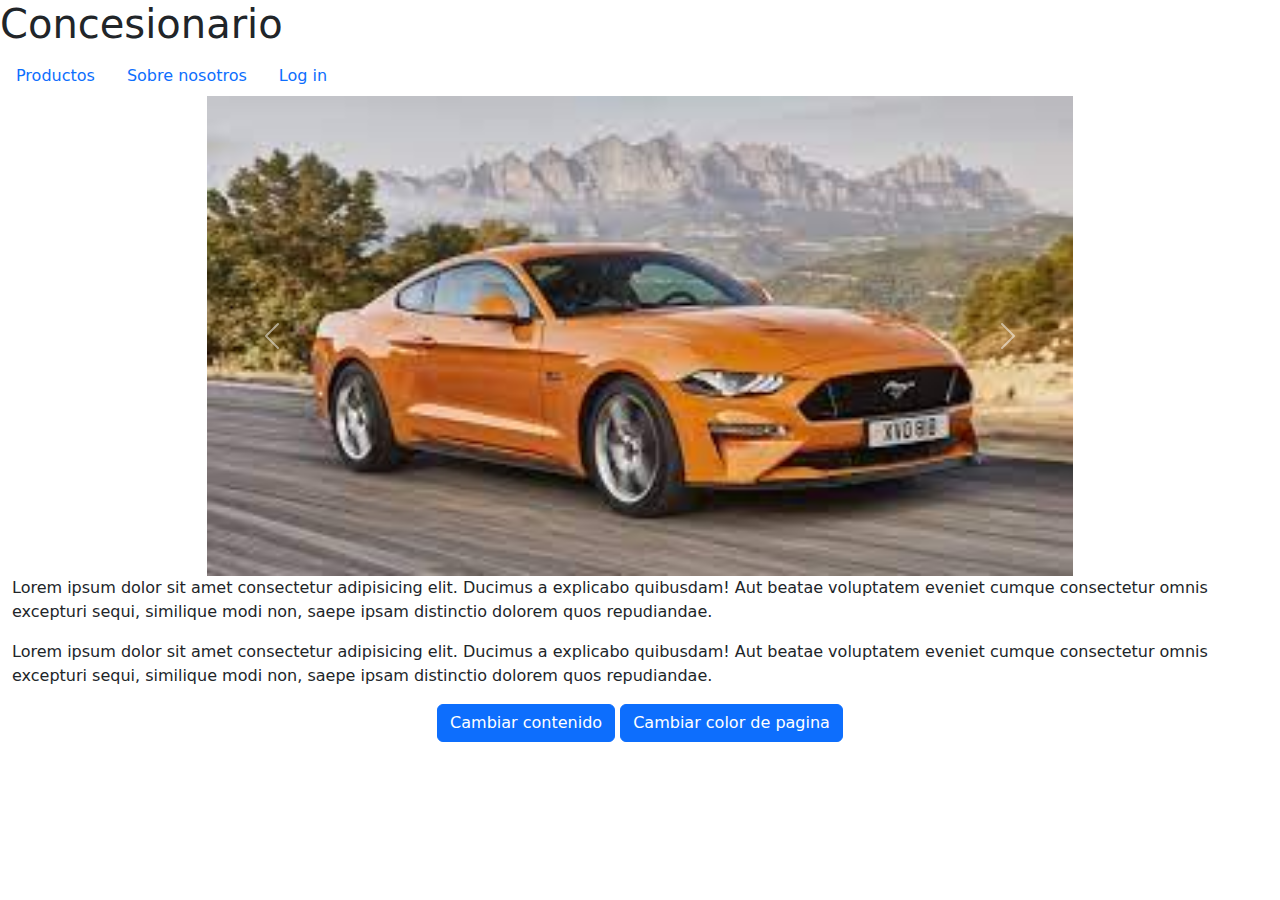
<file: index.html>
<!doctype html>
<html lang="en">
  <head>
    <meta charset="utf-8">
    <meta name="viewport" content="width=device-width, initial-scale=1">
    <title>Concesionario</title>
    <link href="https://cdn.jsdelivr.net/npm/bootstrap@5.3.3/dist/css/bootstrap.min.css" rel="stylesheet" integrity="sha384-QWTKZyjpPEjISv5WaRU9OFeRpok6YctnYmDr5pNlyT2bRjXh0JMhjY6hW+ALEwIH" crossorigin="anonymous">
  <link rel="stylesheet" href="css\script.css">
</head>
  <body>
    <h1>Concesionario</h1>
    <header>
        <nav>
    <ul class="nav">
        <li class="nav-item">
          <a class="nav-link active" aria-current="page" href="productos.html">Productos</a>
        </li>
        <li class="nav-item">
          <a class="nav-link" href="#">Sobre nosotros</a>
        </li>
        <li class="nav-item">
          <a class="nav-link" href="#">Log in</a>
        </li>
      </ul>
    </nav>
    </header>
    <main>
    <div class="container-fluid">
        <div id="carouselExample" class="carousel slide" data-bs-ride="carousel">
        <div class="carousel-inner">
          <div class="carousel-item active">
            <img src="Imagenes\carro1.jpg" class="d-block w-100" alt="Image 1">
          </div>
          <div class="carousel-item">
            <img src="Imagenes\carro2.jpg" class="d-block w-100" alt="Image 2">
          </div>
          <div class="carousel-item">
            <img src="Imagenes\carro3.jpg" class="d-block w-100" alt="Image 3">
          </div>
          <div class="carousel-item">
            <img src="Imagenes\carro4.jpg" class="d-block w-100" alt="Image 4">
          </div>
          <div class="carousel-item">
            <img src="Imagenes\carro5.jpeg" class="d-block w-100" alt="Image 5">
          </div>
        </div>
        <button class="carousel-control-prev" type="button" data-bs-target="#carouselExample" data-bs-slide="prev">
          <span class="carousel-control-prev-icon" aria-hidden="true"></span>
          <span class="visually-hidden">Previous</span>
        </button>
        <button class="carousel-control-next" type="button" data-bs-target="#carouselExample" data-bs-slide="next">
          <span class="carousel-control-next-icon" aria-hidden="true"></span>
          <span class="visually-hidden">Next</span>
        </button>
      </div>
      </div>
    </main>
    <section>
    <div class="container-fluid">
    <p>
        Lorem ipsum dolor sit amet consectetur adipisicing elit. Ducimus a explicabo quibusdam! Aut beatae voluptatem eveniet cumque consectetur omnis excepturi sequi, similique modi non, saepe ipsam distinctio dolorem quos repudiandae.
    </p>
    <p>
        Lorem ipsum dolor sit amet consectetur adipisicing elit. Ducimus a explicabo quibusdam! Aut beatae voluptatem eveniet cumque consectetur omnis excepturi sequi, similique modi non, saepe ipsam distinctio dolorem quos repudiandae.
    </p>
    <footer>
        <button type="button" class="btn btn-primary">Cambiar contenido</button>
      <button type="button" class="btn btn-primary">Cambiar color de pagina</button>
    </footer>
      </div>
    </section>
    
    
    <script src="https://cdn.jsdelivr.net/npm/bootstrap@5.3.3/dist/js/bootstrap.bundle.min.js" integrity="sha384-YvpcrYf0tY3lHB60NNkmXc5s9fDVZLESaAA55NDzOxhy9GkcIdslK1eN7N6jIeHz" crossorigin="anonymous"></script>
  </body>
</html>
</file>
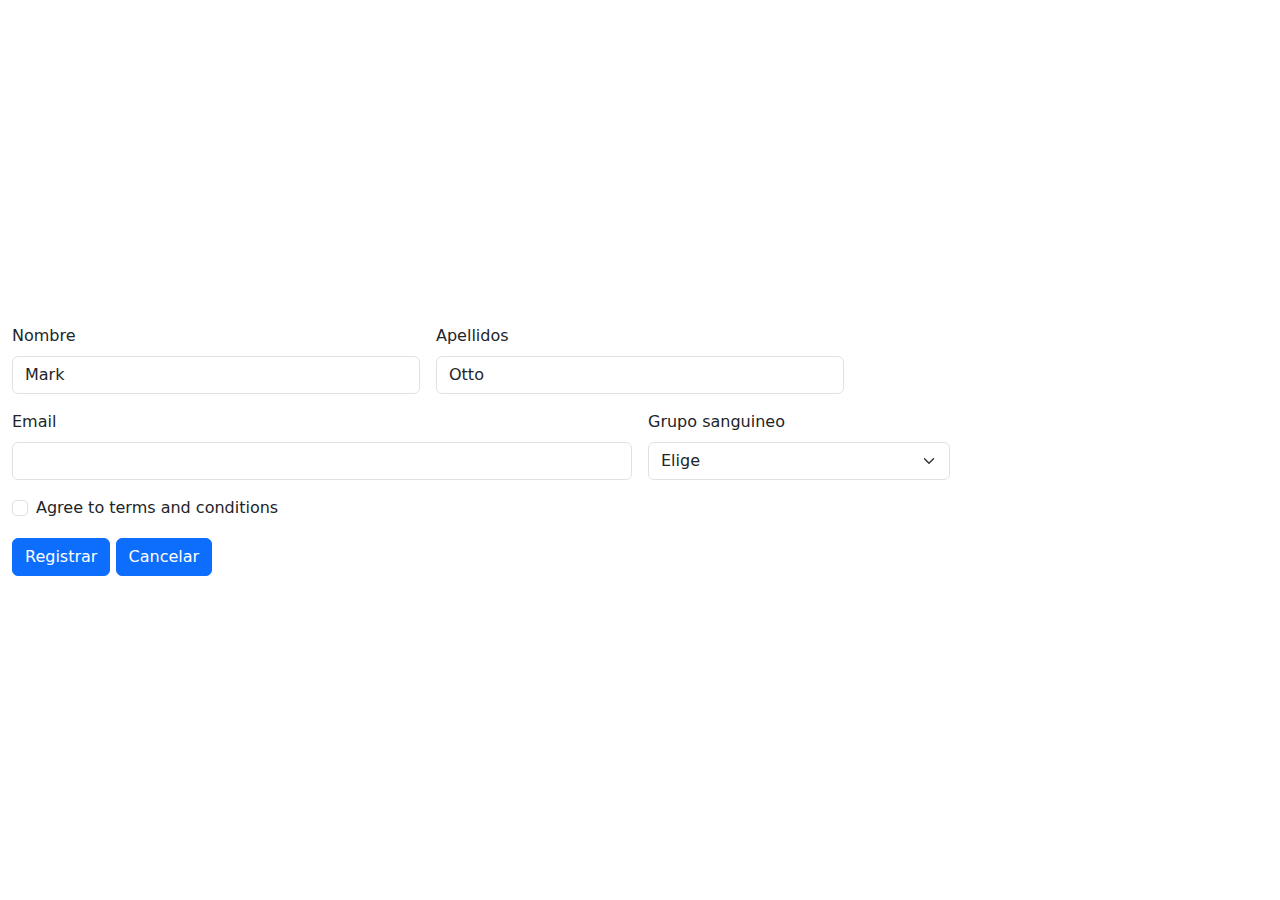
<file: formulariodeinicio.html>
<!doctype html>
<html lang="en">
  <head>
    <meta charset="utf-8">
    <meta name="viewport" content="width=device-width, initial-scale=1">
    <title>Bootstrap demo</title>
    <link rel="stylesheet" href="css\formulariodeinicio.css">
    <link href="https://cdn.jsdelivr.net/npm/bootstrap@5.3.3/dist/css/bootstrap.min.css" rel="stylesheet" integrity="sha384-QWTKZyjpPEjISv5WaRU9OFeRpok6YctnYmDr5pNlyT2bRjXh0JMhjY6hW+ALEwIH" crossorigin="anonymous">
  </head>
  <div class="container-fluid">
    <body>
    <form class="row g-3 needs-validation" novalidate>
        <div class="col-md-4">
          <label for="validationCustom01" class="form-label">Nombre</label>
          <input type="text" class="form-control" id="validationCustom01" value="Mark" required>
          <div class="valid-feedback">
            Looks good!
          </div>
        </div>
        <div class="col-md-4">
          <label for="validationCustom02" class="form-label">Apellidos</label>
          <input type="text" class="form-control" id="validationCustom02" value="Otto" required>
          <div class="valid-feedback">
            Looks good!
          </div>
        </div>
        <div class="col-md-4">
          <div class="input-group has-validation">
            <div class="invalid-feedback">
              Please choose a username.
            </div>
          </div>
        </div>
        <div class="col-md-6">
          <label for="validationCustom03" class="form-label">Email</label>
          <input type="text" class="form-control" id="validationCustom03" required>
          <div class="invalid-feedback">
            Please provide a valid city.
          </div>
        </div>
        <div class="col-md-3">
          <label for="validationCustom04" class="form-label">Grupo sanguineo</label>
          <select class="form-select" id="validationCustom04" required>
            <option selected disabled value="">Elige</option>
            <option>A+</option>
            <option>O-</option>
          </select>
          <div class="invalid-feedback">
            Please select a valid state.
          </div>
        </div>
        <div class="col-md-3">
          <div class="invalid-feedback">
            Please provide a valid zip.
          </div>
        </div>
        <div class="col-12">
          <div class="form-check">
            <input class="form-check-input" type="checkbox" value="" id="invalidCheck" required>
            <label class="form-check-label" for="invalidCheck">
              Agree to terms and conditions
            </label>
            <div class="invalid-feedback">
              You must agree before submitting.
            </div>
          </div>
        </div>
        <div class="col-12">
          <button class="btn btn-primary" type="submit">Registrar</button>
          <button class="btn btn-primary" type="submit">Cancelar</button>
        </div>
      </form>
    <script src="https://cdn.jsdelivr.net/npm/bootstrap@5.3.3/dist/js/bootstrap.bundle.min.js" integrity="sha384-YvpcrYf0tY3lHB60NNkmXc5s9fDVZLESaAA55NDzOxhy9GkcIdslK1eN7N6jIeHz" crossorigin="anonymous"></script>
  </body>
  </div>
  
</html>
</file>
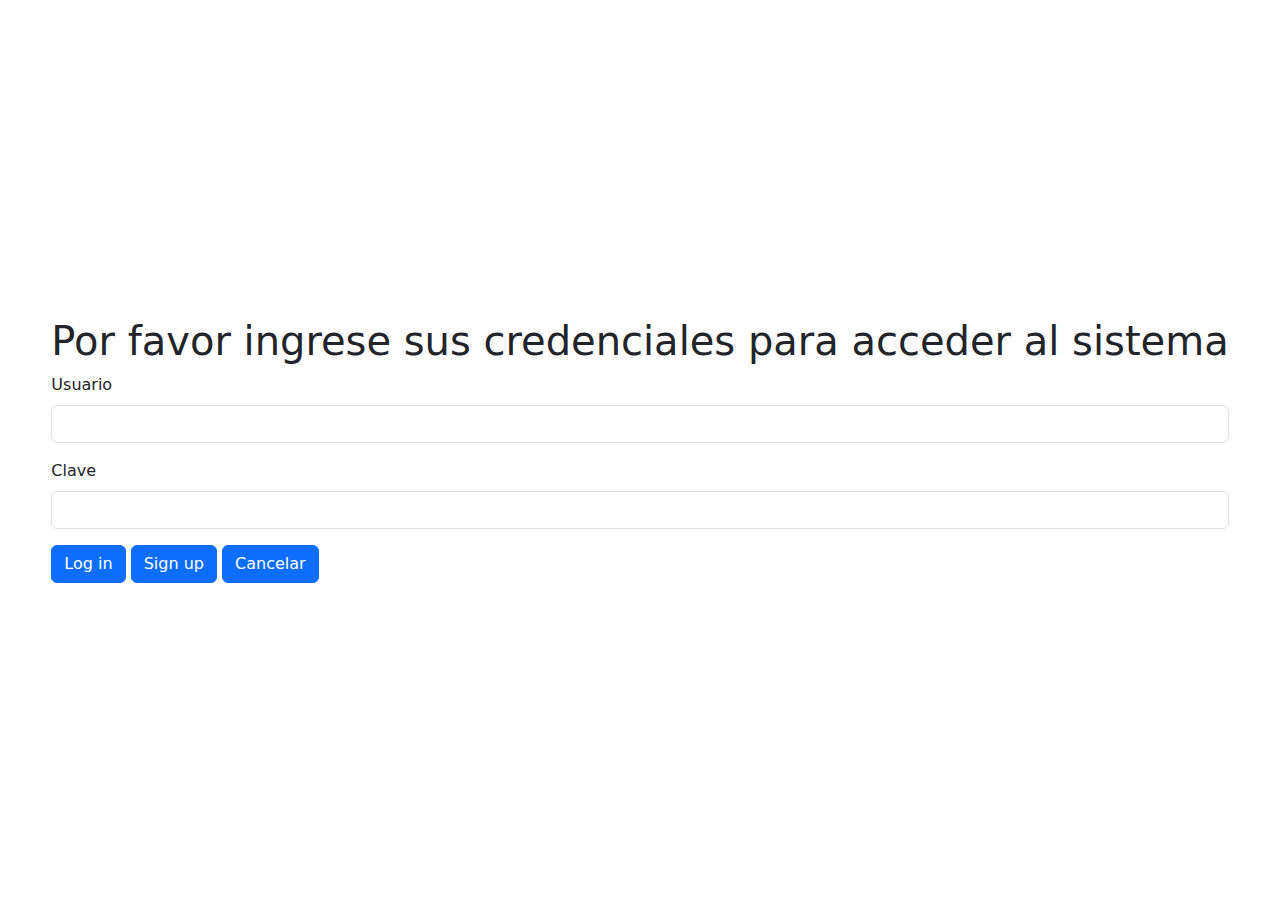
<file: iniciodes.html>
<!doctype html>
<html lang="en">
  <head>
    <meta charset="utf-8">
    <meta name="viewport" content="width=device-width, initial-scale=1">
    <title>Inicio de sesion</title>
    <link rel="stylesheet" href="css\iniciodes.css">
    <link href="https://cdn.jsdelivr.net/npm/bootstrap@5.3.3/dist/css/bootstrap.min.css" rel="stylesheet" integrity="sha384-QWTKZyjpPEjISv5WaRU9OFeRpok6YctnYmDr5pNlyT2bRjXh0JMhjY6hW+ALEwIH" crossorigin="anonymous">
  </head>
  <body>
    <div class="container-fluid">
        <main>
            <h1>Por favor ingrese sus credenciales para acceder al sistema</h1>
            <form>
                <div class="mb-3">
                  <label for="exampleInputEmail1" class="form-label">Usuario</label>
                  <input type="email" class="form-control" id="exampleInputEmail1" aria-describedby="emailHelp">
                </div>
                <div class="mb-3">
                  <label for="exampleInputPassword1" class="form-label">Clave</label>
                  <input type="password" class="form-control" id="exampleInputPassword1">
                </div>
                <footer>
                  <a href="iniciodes.html" class="btn btn-primary">Log in</a>
                  <a href="formulariodeinicio.html" class="btn btn-primary">Sign up</a>
                  <a href="iniciodes.html" class="btn btn-primary">Cancelar</a>
                </footer>
                
              </form>
            </main>
    </div> 
    <script src="https://cdn.jsdelivr.net/npm/bootstrap@5.3.3/dist/js/bootstrap.bundle.min.js" integrity="sha384-YvpcrYf0tY3lHB60NNkmXc5s9fDVZLESaAA55NDzOxhy9GkcIdslK1eN7N6jIeHz" crossorigin="anonymous"></script>
  </body>
</html>
</file>
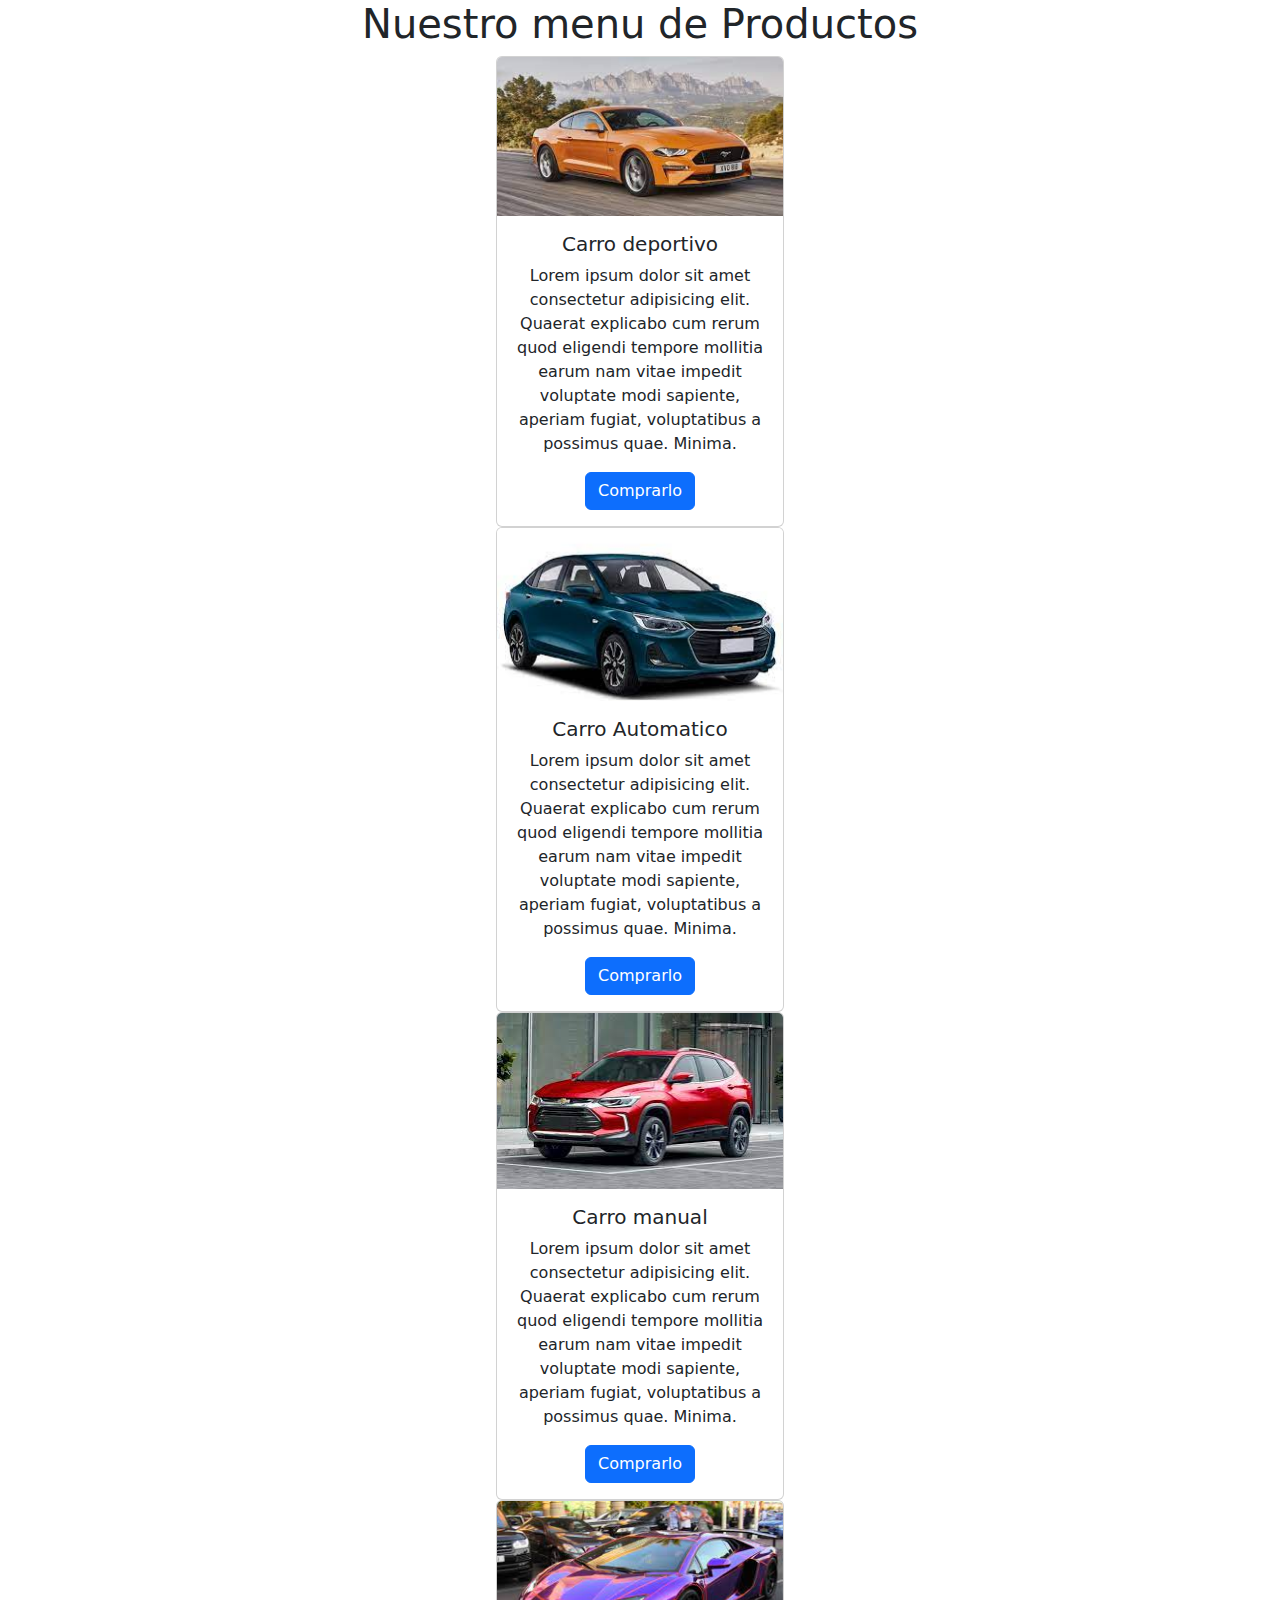
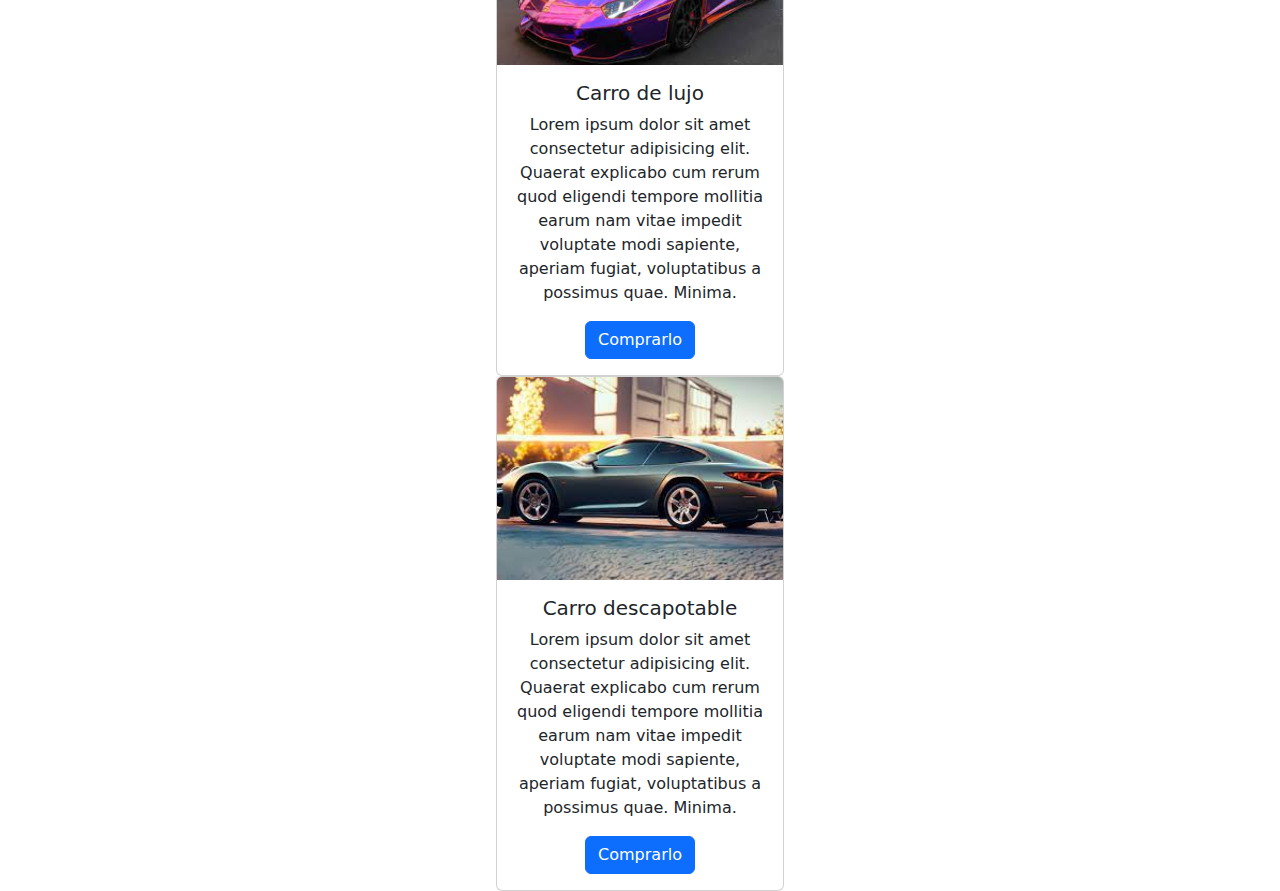
<file: productos.html>
<!doctype html>
<html lang="en">
  <head>
    <meta charset="utf-8">
    <meta name="viewport" content="width=device-width, initial-scale=1">
    <title>Productos</title>
    <link href="https://cdn.jsdelivr.net/npm/bootstrap@5.3.3/dist/css/bootstrap.min.css" rel="stylesheet" integrity="sha384-QWTKZyjpPEjISv5WaRU9OFeRpok6YctnYmDr5pNlyT2bRjXh0JMhjY6hW+ALEwIH" crossorigin="anonymous">
    <link rel="stylesheet" href="css\scriptproductos.css">
  </head>
  <body>
    <div class="container-fluid">
        <h1>Nuestro menu de Productos</h1>
        <main>
            
            <div class="container text-center">
                <div class="row">
                  <div class="col">
            <div class="card" style="width: 18rem;">
            <img src="Imagenes\carro1.jpg" class="card-img-top" alt="...">
            <div class="card-body">
              <h5 class="card-title">Carro deportivo</h5>
              <p class="card-text">Lorem ipsum dolor sit amet consectetur adipisicing elit. Quaerat explicabo cum rerum quod eligendi tempore mollitia earum nam vitae impedit voluptate modi sapiente, aperiam fugiat, voluptatibus a possimus quae. Minima.</p>
              <a href="iniciodes.html" class="btn btn-primary">Comprarlo</a>
            </div>
                  </div>
                  <div class="col">
                    <div class="card" style="width: 18rem;">
                        <img src="Imagenes\carro2.jpg" class="card-img-top" alt="...">
                        <div class="card-body">
                          <h5 class="card-title">Carro Automatico</h5>
                          <p class="card-text">Lorem ipsum dolor sit amet consectetur adipisicing elit. Quaerat explicabo cum rerum quod eligendi tempore mollitia earum nam vitae impedit voluptate modi sapiente, aperiam fugiat, voluptatibus a possimus quae. Minima.</p>
                          <a href="iniciodes.html" class="btn btn-primary">Comprarlo</a>
                        </div>
                  </div>
                </div>
                <div class="row">
                  <div class="col">
                    <div class="card" style="width: 18rem;">
                        <img src="Imagenes\carro3.jpg" class="card-img-top" alt="...">
                        <div class="card-body">
                          <h5 class="card-title">Carro manual</h5>
                          <p class="card-text">Lorem ipsum dolor sit amet consectetur adipisicing elit. Quaerat explicabo cum rerum quod eligendi tempore mollitia earum nam vitae impedit voluptate modi sapiente, aperiam fugiat, voluptatibus a possimus quae. Minima.</p>
                          <a href="iniciodes.html" class="btn btn-primary">Comprarlo</a>
                        </div>
                  </div>
                  <div class="col">
                    <div class="card" style="width: 18rem;">
                        <img src="Imagenes\carro4.jpg" class="card-img-top" alt="...">
                        <div class="card-body">
                          <h5 class="card-title">Carro de lujo</h5>
                          <p class="card-text">Lorem ipsum dolor sit amet consectetur adipisicing elit. Quaerat explicabo cum rerum quod eligendi tempore mollitia earum nam vitae impedit voluptate modi sapiente, aperiam fugiat, voluptatibus a possimus quae. Minima.</p>
                          <a href="iniciodes.html" class="btn btn-primary">Comprarlo</a>
                        </div>
                  </div>
                  <div class="col">
                    <div class="card" style="width: 18rem;">
                        <img src="Imagenes\carro5.jpeg" class="card-img-top" alt="...">
                        <div class="card-body">
                          <h5 class="card-title">Carro descapotable</h5>
                          <p class="card-text">Lorem ipsum dolor sit amet consectetur adipisicing elit. Quaerat explicabo cum rerum quod eligendi tempore mollitia earum nam vitae impedit voluptate modi sapiente, aperiam fugiat, voluptatibus a possimus quae. Minima.</p>
                          <a href="iniciodes.html" class="btn btn-primary">Comprarlo</a>
                        </div>
                  </div>
                </div>
              </div>
        
          </div>
    </main>
    </div>
    <script src="https://cdn.jsdelivr.net/npm/bootstrap@5.3.3/dist/js/bootstrap.bundle.min.js" integrity="sha384-YvpcrYf0tY3lHB60NNkmXc5s9fDVZLESaAA55NDzOxhy9GkcIdslK1eN7N6jIeHz" crossorigin="anonymous"></script>
  </body>
</html>
</file>
